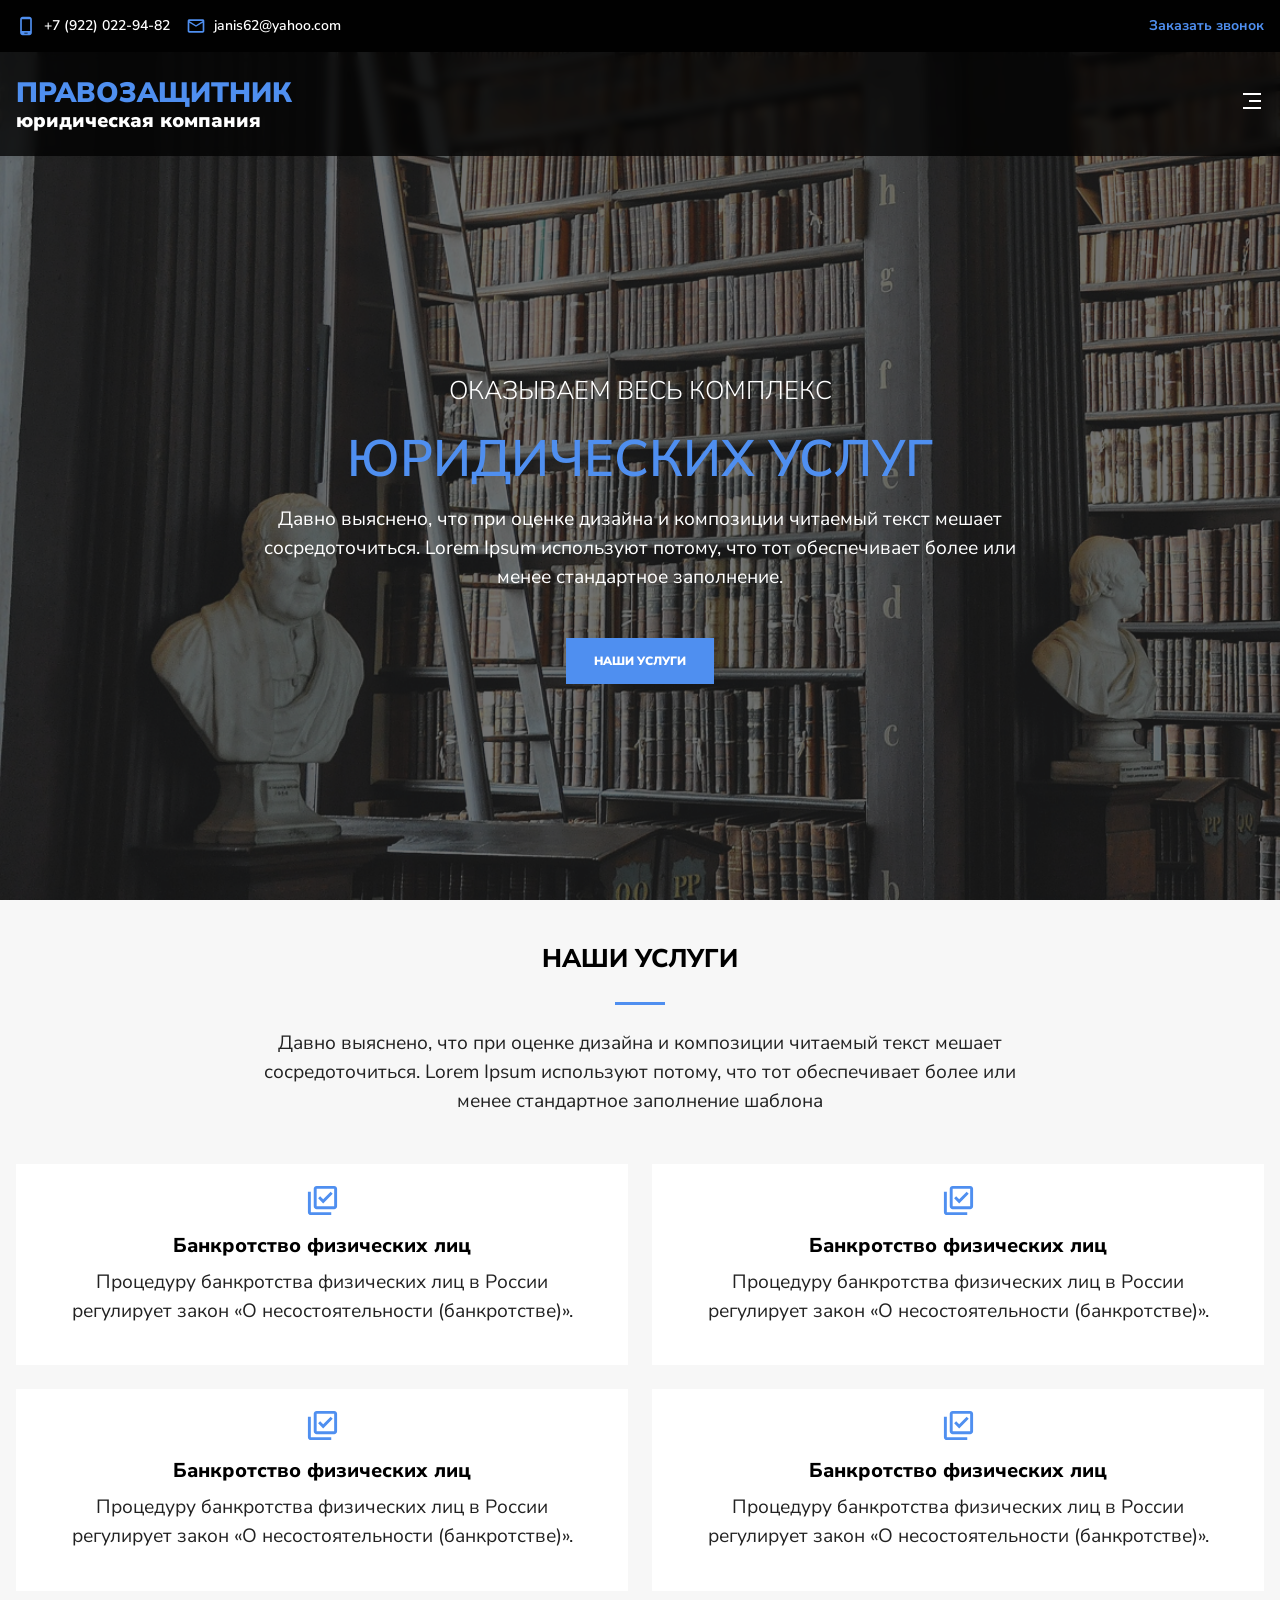
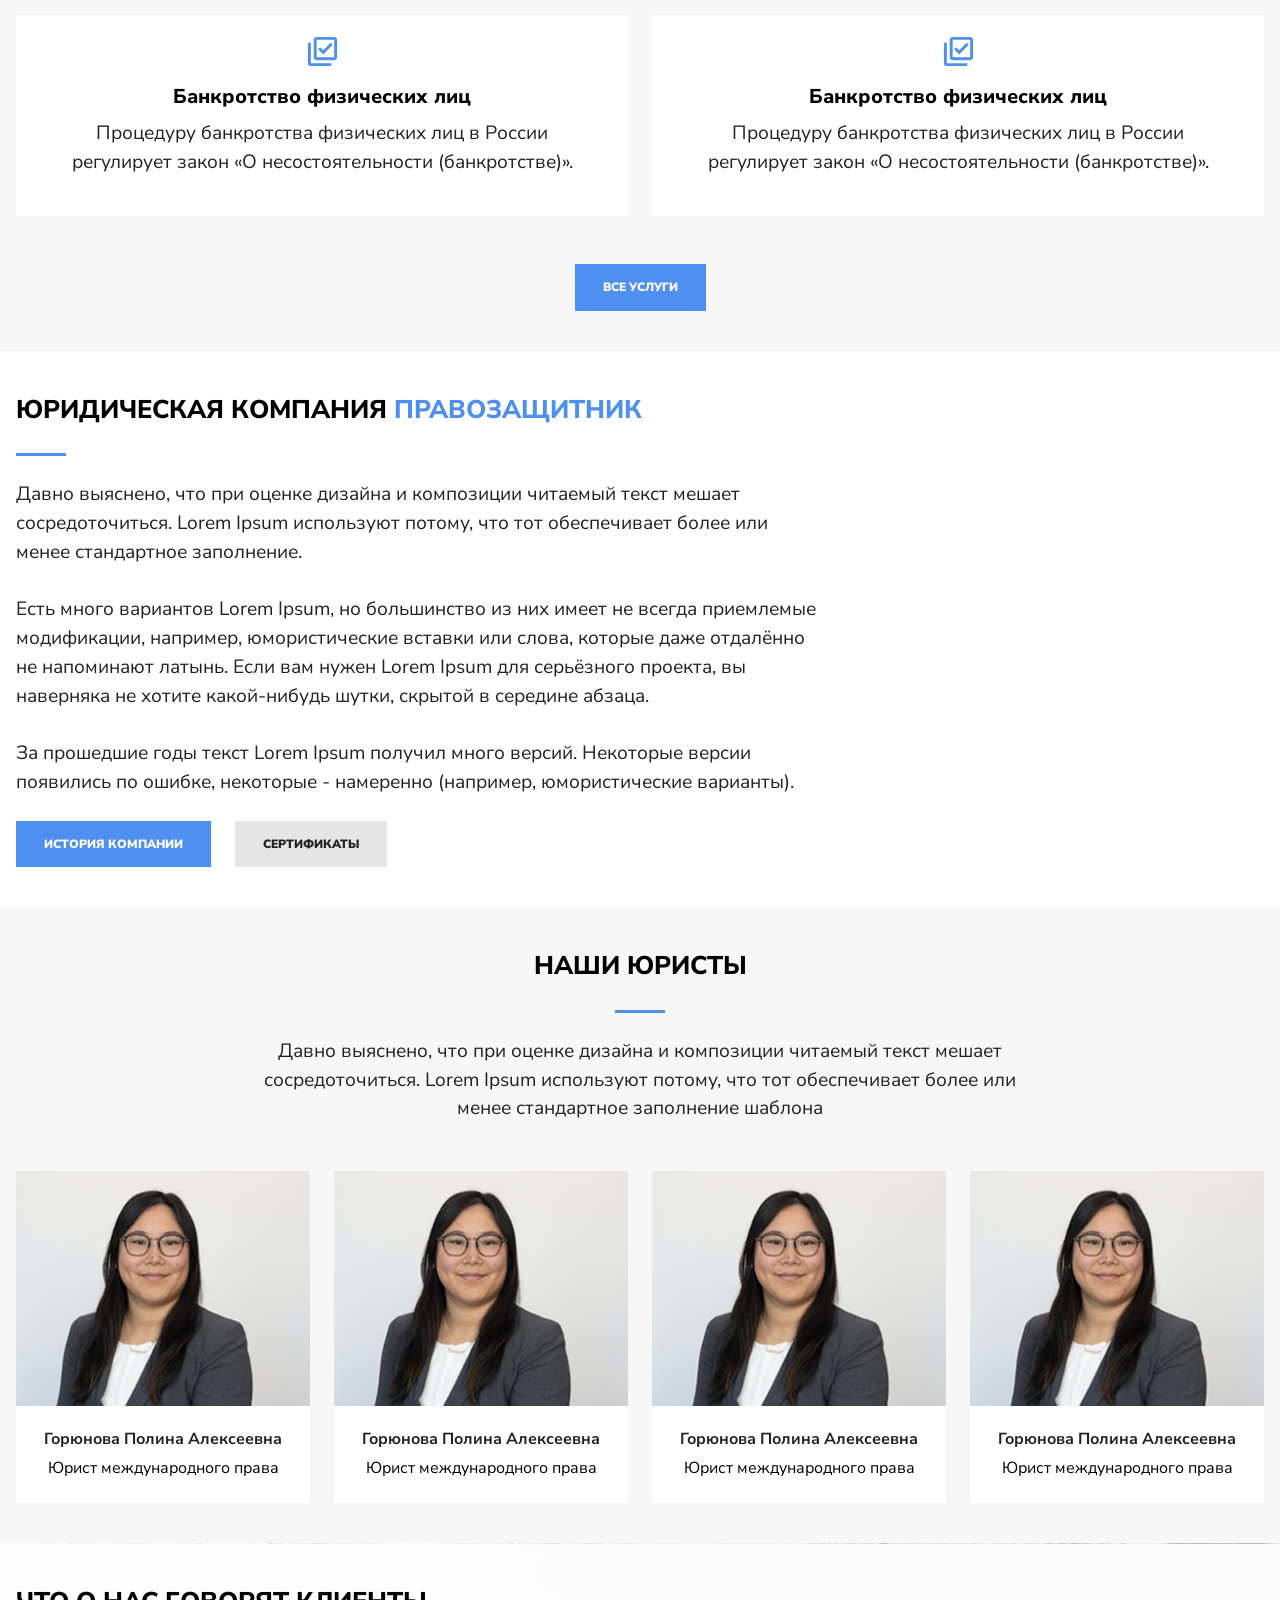
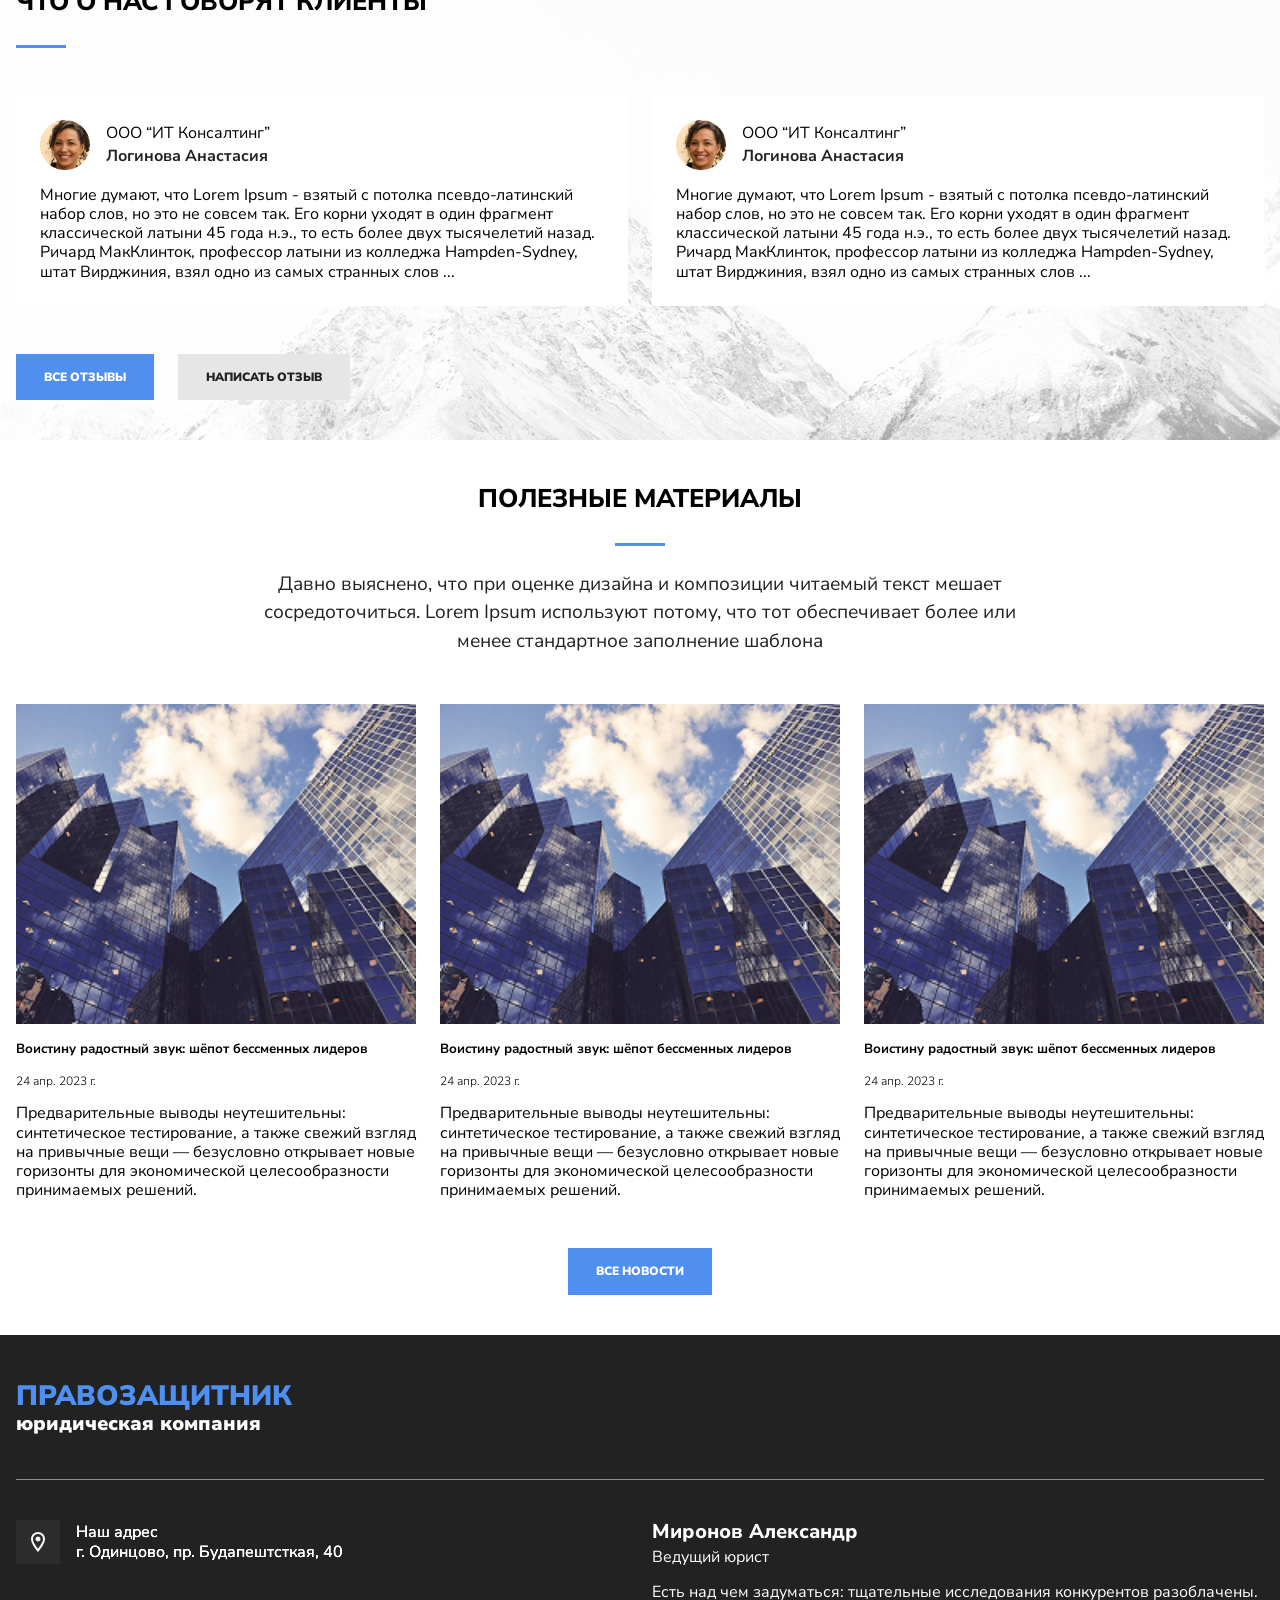
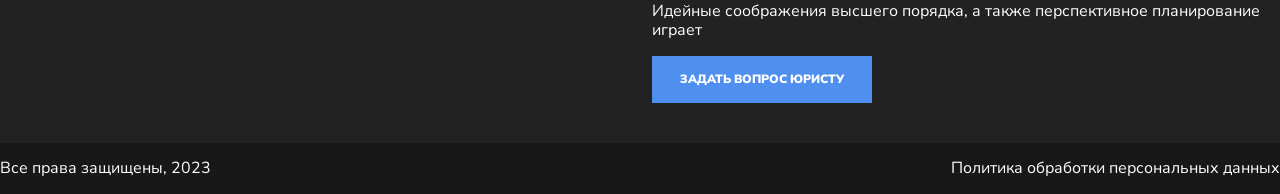
<file: index.html>
<!DOCTYPE html>
<html lang="ru">
<head>
    <meta charset="UTF-8">
    <meta name="viewport" content="width=device-width, initial-scale=1.0">
    <title>Правозащитник</title>
    <link rel="stylesheet" href="main-style.css">
    <meta property="og:title" content="Правозащитник">
    <meta property="og:description" content="Юридическая компания">
    <link rel="preconnect" href="https://fonts.googleapis.com">
    <link rel="preconnect" href="https://fonts.gstatic.com" crossorigin>
    <link href="https://fonts.googleapis.com/css2?family=Nunito+Sans:ital,opsz,wght@0,6..12,200..1000;1,6..12,200..1000&display=swap" rel="stylesheet">
</head>
<body>
    <header>
        <div class="header_first-line">
            <div class="wrapper-head-first">
                <div class="header_links">
                    <a href="tel:+79220229482" class="header_phone">
                        <svg width="20" height="20" viewBox="0 0 20 20" fill="none" xmlns="http://www.w3.org/2000/svg">
                            <path d="M13.3333 0.833252H6.66663C5.28329 0.833252 4.16663 1.94992 4.16663 3.33325V16.6666C4.16663 18.0499 5.28329 19.1666 6.66663 19.1666H13.3333C14.7166 19.1666 15.8333 18.0499 15.8333 16.6666V3.33325C15.8333 1.94992 14.7166 0.833252 13.3333 0.833252ZM14.1666 14.9999H5.83329V3.33325H14.1666V14.9999ZM11.6666 17.4999H8.33329V16.6666H11.6666V17.4999Z" fill="#4F8FF0"/>
                        </svg>
                        <p class="phone-text">+7 (922) 022-94-82</p>
                    </a>
                    <a href="mailto:janis62@yahoo.com" class="header_mail">
                        <svg width="20" height="20" viewBox="0 0 20 20" fill="none" xmlns="http://www.w3.org/2000/svg">
                            <path d="M3.33317 16.6666C2.87484 16.6666 2.48234 16.5033 2.15567 16.1766C1.82901 15.8499 1.66595 15.4577 1.66651 14.9999V4.99992C1.66651 4.54159 1.82984 4.14909 2.15651 3.82242C2.48317 3.49575 2.87539 3.3327 3.33317 3.33325H16.6665C17.1248 3.33325 17.5173 3.49659 17.844 3.82325C18.1707 4.14992 18.3337 4.54214 18.3332 4.99992V14.9999C18.3332 15.4583 18.1698 15.8508 17.8432 16.1774C17.5165 16.5041 17.1243 16.6671 16.6665 16.6666H3.33317ZM9.99984 10.8333L3.33317 6.66659V14.9999H16.6665V6.66659L9.99984 10.8333ZM9.99984 9.16659L16.6665 4.99992H3.33317L9.99984 9.16659ZM3.33317 6.66659V4.99992V14.9999V6.66659Z" fill="#4F8FF0"/>
                        </svg>
                        <p class="phone-text">janis62@yahoo.com</p>
                    </a>
                </div>
                <a href="./animation-test.html" class="header_link">Заказать звонок</a>
            </div>
        </div>
        <div class="header_second-line">
            <div class="wrapper-head-second">
                <div class="logo">
                    <p class="logo-main">Правозащитник</p>
                    <p class="logo-descript">Юридическая компания</p>
                </div>
                <nav>
                    <a href="#services" class="header_nav-item">Услуги</a>
                    <a href="#about-us" class="header_nav-item">О компании</a>
                    <a href="#team" class="header_nav-item">Наши юристы</a>
                    <a href="#reviews" class="header_nav-item">Отзывы</a>
                    <a href="#blog" class="header_nav-item">Новости</a>
                    <a href="#contacts" class="header_nav-item">Контакты</a>
                </nav>
                <div class="header_burger-menu">
                    <svg width="24" height="24" viewBox="0 0 24 24" fill="none" xmlns="http://www.w3.org/2000/svg">
                        <path d="M3 4H21V6H3V4ZM9 11H21V13H9V11ZM3 18H21V20H3V18Z" fill="white"/>
                    </svg>
                </div>
            </div>
        </div>
    </header>
    <main>
        <section class="hero">
            <div class="container">
                <div class="hero_content">
                    <div class="hero_text">
                        <h1>
                            <span class="hero_subtitle">Оказываем весь комплекс</span><br>
                            Юридических услуг
                        </h1>
                        <p class="main-text white-text">Давно выяснено, что при оценке дизайна и композиции читаемый текст мешает сосредоточиться. Lorem Ipsum используют потому, что тот обеспечивает более или менее стандартное заполнение.</p>
                    </div>
                    <a href="/landing-test/eatly.html"><button class="button_blue"><span>Наши услуги</span></button></a>
                </div>
            </div>
        </section>
        <section class="services" id="services">
            <div class="container">
                <div class="heading">
                    <h2>Наши услуги</h2>
                    <div class="small-line"></div>
                    <p class="main-text">Давно выяснено, что при оценке дизайна и композиции читаемый текст мешает сосредоточиться. Lorem Ipsum используют потому, что тот обеспечивает более или менее стандартное заполнение шаблона</p>
                </div>
                <div class="services_cards">
                    <div class="services_card">
                        <svg width="35" height="35" viewBox="0 0 35 35" fill="none" xmlns="http://www.w3.org/2000/svg">
                            <path d="M29.1665 5.83329V23.3333H11.6665V5.83329H29.1665ZM29.1665 2.91663H11.6665C10.0623 2.91663 8.74984 4.22913 8.74984 5.83329V23.3333C8.74984 24.9375 10.0623 26.25 11.6665 26.25H29.1665C30.7707 26.25 32.0832 24.9375 32.0832 23.3333V5.83329C32.0832 4.22913 30.7707 2.91663 29.1665 2.91663ZM18.1853 20.4166L13.1248 15.3125L15.1665 13.2562L18.1853 16.2895L25.6665 8.74996L27.7082 10.8062L18.1853 20.4166ZM5.83317 8.74996H2.9165V29.1666C2.9165 30.7708 4.229 32.0833 5.83317 32.0833H26.2498V29.1666H5.83317V8.74996Z" fill="#4F8FF0"/>
                        </svg>
                        <div class="services_card-text">
                            <div class="border-hover">
                                <div class="hover-square left-top"></div>
                                <div class="hover-square right-top"></div>
                                <div class="hover-square right-bot"></div>
                                <div class="hover-square left-bot"></div>
                            </div>
                            <h3>Банкротство физических лиц</h3>
                            <p class="main-text">Процедуру банкротства физических лиц в России регулирует закон «О несостоятельности (банкротстве)».</p>
                        </div>
                    </div>
                    <div class="services_card">
                        <svg width="35" height="35" viewBox="0 0 35 35" fill="none" xmlns="http://www.w3.org/2000/svg">
                            <path d="M29.1665 5.83329V23.3333H11.6665V5.83329H29.1665ZM29.1665 2.91663H11.6665C10.0623 2.91663 8.74984 4.22913 8.74984 5.83329V23.3333C8.74984 24.9375 10.0623 26.25 11.6665 26.25H29.1665C30.7707 26.25 32.0832 24.9375 32.0832 23.3333V5.83329C32.0832 4.22913 30.7707 2.91663 29.1665 2.91663ZM18.1853 20.4166L13.1248 15.3125L15.1665 13.2562L18.1853 16.2895L25.6665 8.74996L27.7082 10.8062L18.1853 20.4166ZM5.83317 8.74996H2.9165V29.1666C2.9165 30.7708 4.229 32.0833 5.83317 32.0833H26.2498V29.1666H5.83317V8.74996Z" fill="#4F8FF0"/>
                        </svg>
                        <div class="services_card-text">
                            <div class="border-hover">
                                <div class="hover-square left-top"></div>
                                <div class="hover-square right-top"></div>
                                <div class="hover-square right-bot"></div>
                                <div class="hover-square left-bot"></div>
                            </div>
                            <h3>Банкротство физических лиц</h3>
                            <p class="main-text">Процедуру банкротства физических лиц в России регулирует закон «О несостоятельности (банкротстве)».</p>
                        </div>
                    </div>
                    <div class="services_card">
                        <svg width="35" height="35" viewBox="0 0 35 35" fill="none" xmlns="http://www.w3.org/2000/svg">
                            <path d="M29.1665 5.83329V23.3333H11.6665V5.83329H29.1665ZM29.1665 2.91663H11.6665C10.0623 2.91663 8.74984 4.22913 8.74984 5.83329V23.3333C8.74984 24.9375 10.0623 26.25 11.6665 26.25H29.1665C30.7707 26.25 32.0832 24.9375 32.0832 23.3333V5.83329C32.0832 4.22913 30.7707 2.91663 29.1665 2.91663ZM18.1853 20.4166L13.1248 15.3125L15.1665 13.2562L18.1853 16.2895L25.6665 8.74996L27.7082 10.8062L18.1853 20.4166ZM5.83317 8.74996H2.9165V29.1666C2.9165 30.7708 4.229 32.0833 5.83317 32.0833H26.2498V29.1666H5.83317V8.74996Z" fill="#4F8FF0"/>
                        </svg>
                        <div class="services_card-text">
                            <div class="border-hover">
                                <div class="hover-square left-top"></div>
                                <div class="hover-square right-top"></div>
                                <div class="hover-square right-bot"></div>
                                <div class="hover-square left-bot"></div>
                            </div>
                            <h3>Банкротство физических лиц</h3>
                            <p class="main-text">Процедуру банкротства физических лиц в России регулирует закон «О несостоятельности (банкротстве)».</p>
                        </div>
                    </div>
                    <div class="services_card">
                        <svg width="35" height="35" viewBox="0 0 35 35" fill="none" xmlns="http://www.w3.org/2000/svg">
                            <path d="M29.1665 5.83329V23.3333H11.6665V5.83329H29.1665ZM29.1665 2.91663H11.6665C10.0623 2.91663 8.74984 4.22913 8.74984 5.83329V23.3333C8.74984 24.9375 10.0623 26.25 11.6665 26.25H29.1665C30.7707 26.25 32.0832 24.9375 32.0832 23.3333V5.83329C32.0832 4.22913 30.7707 2.91663 29.1665 2.91663ZM18.1853 20.4166L13.1248 15.3125L15.1665 13.2562L18.1853 16.2895L25.6665 8.74996L27.7082 10.8062L18.1853 20.4166ZM5.83317 8.74996H2.9165V29.1666C2.9165 30.7708 4.229 32.0833 5.83317 32.0833H26.2498V29.1666H5.83317V8.74996Z" fill="#4F8FF0"/>
                        </svg>
                        <div class="services_card-text">
                            <div class="border-hover">
                                <div class="hover-square left-top"></div>
                                <div class="hover-square right-top"></div>
                                <div class="hover-square right-bot"></div>
                                <div class="hover-square left-bot"></div>
                            </div>
                            <h3>Банкротство физических лиц</h3>
                            <p class="main-text">Процедуру банкротства физических лиц в России регулирует закон «О несостоятельности (банкротстве)».</p>
                        </div>
                    </div>
                    <div class="services_card">
                        <svg width="35" height="35" viewBox="0 0 35 35" fill="none" xmlns="http://www.w3.org/2000/svg">
                            <path d="M29.1665 5.83329V23.3333H11.6665V5.83329H29.1665ZM29.1665 2.91663H11.6665C10.0623 2.91663 8.74984 4.22913 8.74984 5.83329V23.3333C8.74984 24.9375 10.0623 26.25 11.6665 26.25H29.1665C30.7707 26.25 32.0832 24.9375 32.0832 23.3333V5.83329C32.0832 4.22913 30.7707 2.91663 29.1665 2.91663ZM18.1853 20.4166L13.1248 15.3125L15.1665 13.2562L18.1853 16.2895L25.6665 8.74996L27.7082 10.8062L18.1853 20.4166ZM5.83317 8.74996H2.9165V29.1666C2.9165 30.7708 4.229 32.0833 5.83317 32.0833H26.2498V29.1666H5.83317V8.74996Z" fill="#4F8FF0"/>
                        </svg>
                        <div class="services_card-text">
                            <div class="border-hover">
                                <div class="hover-square left-top"></div>
                                <div class="hover-square right-top"></div>
                                <div class="hover-square right-bot"></div>
                                <div class="hover-square left-bot"></div>
                            </div>
                            <h3>Банкротство физических лиц</h3>
                            <p class="main-text">Процедуру банкротства физических лиц в России регулирует закон «О несостоятельности (банкротстве)».</p>
                        </div>
                    </div>
                    <div class="services_card">
                        <svg width="35" height="35" viewBox="0 0 35 35" fill="none" xmlns="http://www.w3.org/2000/svg">
                            <path d="M29.1665 5.83329V23.3333H11.6665V5.83329H29.1665ZM29.1665 2.91663H11.6665C10.0623 2.91663 8.74984 4.22913 8.74984 5.83329V23.3333C8.74984 24.9375 10.0623 26.25 11.6665 26.25H29.1665C30.7707 26.25 32.0832 24.9375 32.0832 23.3333V5.83329C32.0832 4.22913 30.7707 2.91663 29.1665 2.91663ZM18.1853 20.4166L13.1248 15.3125L15.1665 13.2562L18.1853 16.2895L25.6665 8.74996L27.7082 10.8062L18.1853 20.4166ZM5.83317 8.74996H2.9165V29.1666C2.9165 30.7708 4.229 32.0833 5.83317 32.0833H26.2498V29.1666H5.83317V8.74996Z" fill="#4F8FF0"/>
                        </svg>
                        <div class="services_card-text">
                            <div class="border-hover">
                                <div class="hover-square left-top"></div>
                                <div class="hover-square right-top"></div>
                                <div class="hover-square right-bot"></div>
                                <div class="hover-square left-bot"></div>
                            </div>
                            <h3>Банкротство физических лиц</h3>
                            <p class="main-text">Процедуру банкротства физических лиц в России регулирует закон «О несостоятельности (банкротстве)».</p>
                        </div>
                    </div>
                </div>
                <button class="button_blue"><span>Все услуги</span></button>
            </div>
        </section>
        <section class="about-us" id="about-us">
            <div class="container">
                <div class="about-us_content">
                    <div class="heading">
                        <h2>Юридическая компания <span class="blue-text">правозащитник</span></h2>
                        <div class="small-line"></div>
                        <p class="main-text">
                            Давно выяснено, что при оценке дизайна и композиции читаемый текст мешает сосредоточиться. Lorem Ipsum используют потому, что тот обеспечивает более или менее стандартное заполнение.
                            <br><br>Есть много вариантов Lorem Ipsum, но большинство из них имеет не всегда приемлемые модификации, например, юмористические вставки или слова, которые даже отдалённо не напоминают латынь. Если вам нужен Lorem Ipsum для серьёзного проекта, вы наверняка не хотите какой-нибудь шутки, скрытой в середине абзаца.
                            <br><br>За прошедшие годы текст Lorem Ipsum получил много версий. Некоторые версии появились по ошибке, некоторые - намеренно (например, юмористические варианты).
                        </p>
                        <div class="about-us_buttons">
                            <button class="button_blue"><span>История компании</span></button>
                            <button class="button_gray">Сертификаты</button>
                        </div>
                    </div>
                    <img src="./images/Books.png" alt="Books">
                </div>
            </div>
        </section>
        <section class="team" id="team">
            <div class="container">
                <div class="heading">
                    <h2>Наши юристы</h2>
                    <div class="small-line"></div>
                    <p class="main-text">Давно выяснено, что при оценке дизайна и композиции читаемый текст мешает сосредоточиться. Lorem Ipsum используют потому, что тот обеспечивает более или менее стандартное заполнение шаблона</p>
                </div>
                <div class="team_members">
                    <div class="team_member">
                        <div class="team_member-image">
                            <img src="./images/User.png" alt="Team photo">
                        </div>
                        <div class="team_member-text">
                            <h4>Горюнова Полина Алексеевна</h4>
                            <p class="small-text">Юрист международного права</p>
                        </div>
                    </div>
                    <div class="team_member">
                        <div class="team_member-image">
                            <img src="./images/User.png" alt="Team photo">
                        </div>
                        <div class="team_member-text">
                            <h4>Горюнова Полина Алексеевна</h4>
                            <p class="small-text">Юрист международного права</p>
                        </div>
                    </div>
                    <div class="team_member">
                        <div class="team_member-image">
                            <img src="./images/User.png" alt="Team photo">
                        </div>
                        <div class="team_member-text">
                            <h4>Горюнова Полина Алексеевна</h4>
                            <p class="small-text">Юрист международного права</p>
                        </div>
                    </div>
                    <div class="team_member">
                        <div class="team_member-image">
                            <img src="./images/User.png" alt="Team photo">
                        </div>
                        <div class="team_member-text">
                            <h4>Горюнова Полина Алексеевна</h4>
                            <p class="small-text">Юрист международного права</p>
                        </div>
                    </div>
                </div>
            </div>
        </section>
        <section class="reviews" id="reviews">
            <div class="container">
                <div class="heading">
                    <h2>Что о нас говорят клиенты</h2>
                    <div class="small-line"></div>
                </div>
                <div class="reviews_comments">
                    <div class="reviews_comment">
                        <div class="reviews_comment-head">
                            <div class="review_avatar-wrapper">
                                <img src="./images/Avatar.png" alt="Anastasia IT-consulting">
                            </div>
                            <div class="review_comment-name">
                                <p class="small-text">ООО “ИТ Консалтинг”</p>
                                <h4>Логинова Анастасия</h4>
                            </div>
                        </div>
                        <p class="small-text">Многие думают, что Lorem Ipsum - взятый с потолка псевдо-латинский набор слов, но это не совсем так. Его корни уходят в один фрагмент классической латыни 45 года н.э., то есть более двух тысячелетий назад. Ричард МакКлинток, профессор латыни из колледжа Hampden-Sydney, штат Вирджиния, взял одно из самых странных слов ...</p>
                    </div>
                    <div class="reviews_comment">
                        <div class="reviews_comment-head">
                            <div class="review_avatar-wrapper">
                                <img src="./images/Avatar.png" alt="Anastasia IT-consulting">
                            </div>
                            <div class="review_comment-name">
                                <p class="small-text">ООО “ИТ Консалтинг”</p>
                                <h4>Логинова Анастасия</h4>
                            </div>
                        </div>
                        <p class="small-text">Многие думают, что Lorem Ipsum - взятый с потолка псевдо-латинский набор слов, но это не совсем так. Его корни уходят в один фрагмент классической латыни 45 года н.э., то есть более двух тысячелетий назад. Ричард МакКлинток, профессор латыни из колледжа Hampden-Sydney, штат Вирджиния, взял одно из самых странных слов ...</p>
                    </div>
                </div>
                <div class="about-us_buttons">
                    <button class="button_blue"><span>Все отзывы</span></button>
                    <button class="button_gray">Написать отзыв</button>
                </div>
            </div>
        </section>
        <section class="blog" id="blog">
            <div class="container">
                <div class="heading">
                    <h2>Полезные материалы</h2>
                    <div class="small-line"></div>
                    <p class="main-text">Давно выяснено, что при оценке дизайна и композиции читаемый текст мешает сосредоточиться. Lorem Ipsum используют потому, что тот обеспечивает более или менее стандартное заполнение шаблона</p>
                </div>
                <div class="blog_content">
                    <div class="blog_content-item">
                        <div class="blog_item-image">
                            <img src="./images/City.png" alt="City">
                        </div>
                        <div class="blog_content-item-wrapper">
                            <h5>Воистину радостный звук: шёпот бессменных лидеров</h5>
                            <p class="date-text">24 апр. 2023 г.</p>
                            <p class="small-text">Предварительные выводы неутешительны: синтетическое тестирование, а также свежий взгляд на привычные вещи — безусловно открывает новые горизонты для экономической целесообразности принимаемых решений.</p>
                        </div>
                    </div>
                    <div class="blog_content-item">
                        <div class="blog_item-image">
                            <img src="./images/City.png" alt="City">
                        </div>
                        <div class="blog_content-item-wrapper">
                            <h5>Воистину радостный звук: шёпот бессменных лидеров</h5>
                            <p class="date-text">24 апр. 2023 г.</p>
                            <p class="small-text">Предварительные выводы неутешительны: синтетическое тестирование, а также свежий взгляд на привычные вещи — безусловно открывает новые горизонты для экономической целесообразности принимаемых решений.</p>
                        </div>
                    </div>
                    <div class="blog_content-item">
                        <div class="blog_item-image">
                            <img src="./images/City.png" alt="City">
                        </div>
                        <div class="blog_content-item-wrapper">
                            <h5>Воистину радостный звук: шёпот бессменных лидеров</h5>
                            <p class="date-text">24 апр. 2023 г.</p>
                            <p class="small-text">Предварительные выводы неутешительны: синтетическое тестирование, а также свежий взгляд на привычные вещи — безусловно открывает новые горизонты для экономической целесообразности принимаемых решений.</p>
                        </div>
                    </div>
                </div>
                <button class="button_blue"><span>Все новости</span></button>
            </div>
        </section>
        <footer id="contacts">
            <div class="container">
                <div class="logo">
                    <p class="logo-main">Правозащитник</p>
                    <p class="logo-descript">Юридическая компания</p>
                </div>
                <div class="gray-line"></div>
                <div class="footer_main-content">
                    <div class="footer_info">
                    <div class="footer_info-item">
                        <div class="footer_info-icon">
                            <svg width="24" height="24" viewBox="0 0 24 24" fill="none" xmlns="http://www.w3.org/2000/svg">
                                <path d="M12 6.5C12.663 6.5 13.2989 6.76339 13.7678 7.23223C14.2366 7.70107 14.5 8.33696 14.5 9C14.5 9.3283 14.4353 9.65339 14.3097 9.95671C14.1841 10.26 13.9999 10.5356 13.7678 10.7678C13.5356 10.9999 13.26 11.1841 12.9567 11.3097C12.6534 11.4353 12.3283 11.5 12 11.5C11.337 11.5 10.7011 11.2366 10.2322 10.7678C9.76339 10.2989 9.5 9.66304 9.5 9C9.5 8.33696 9.76339 7.70107 10.2322 7.23223C10.7011 6.76339 11.337 6.5 12 6.5ZM12 2C13.8565 2 15.637 2.7375 16.9497 4.05025C18.2625 5.36301 19 7.14348 19 9C19 14.25 12 22 12 22C12 22 5 14.25 5 9C5 7.14348 5.7375 5.36301 7.05025 4.05025C8.36301 2.7375 10.1435 2 12 2ZM12 4C10.6739 4 9.40215 4.52678 8.46447 5.46447C7.52678 6.40215 7 7.67392 7 9C7 10 7 12 12 18.71C17 12 17 10 17 9C17 7.67392 16.4732 6.40215 15.5355 5.46447C14.5979 4.52678 13.3261 4 12 4Z" fill="#F8F5F4"/>
                            </svg>
                        </div>
                        <div class="footer_info-item-text">
                            <p class="section-name">Наш адрес</p>
                            <p class="small-text">г. Одинцово, пр. Будапештсткая, 40</p>
                        </div>
                    </div>
                    <div class="footer_info-item">
                        <div class="footer_info-icon">
                            <svg width="24" height="24" viewBox="0 0 24 24" fill="none" xmlns="http://www.w3.org/2000/svg">
                                <path d="M12 6.5C12.663 6.5 13.2989 6.76339 13.7678 7.23223C14.2366 7.70107 14.5 8.33696 14.5 9C14.5 9.3283 14.4353 9.65339 14.3097 9.95671C14.1841 10.26 13.9999 10.5356 13.7678 10.7678C13.5356 10.9999 13.26 11.1841 12.9567 11.3097C12.6534 11.4353 12.3283 11.5 12 11.5C11.337 11.5 10.7011 11.2366 10.2322 10.7678C9.76339 10.2989 9.5 9.66304 9.5 9C9.5 8.33696 9.76339 7.70107 10.2322 7.23223C10.7011 6.76339 11.337 6.5 12 6.5ZM12 2C13.8565 2 15.637 2.7375 16.9497 4.05025C18.2625 5.36301 19 7.14348 19 9C19 14.25 12 22 12 22C12 22 5 14.25 5 9C5 7.14348 5.7375 5.36301 7.05025 4.05025C8.36301 2.7375 10.1435 2 12 2ZM12 4C10.6739 4 9.40215 4.52678 8.46447 5.46447C7.52678 6.40215 7 7.67392 7 9C7 10 7 12 12 18.71C17 12 17 10 17 9C17 7.67392 16.4732 6.40215 15.5355 5.46447C14.5979 4.52678 13.3261 4 12 4Z" fill="#F8F5F4"/>
                            </svg>
                        </div>
                        <div class="footer_info-item-text">
                            <p class="section-name">Наш адрес</p>
                            <p class="small-text">г. Одинцово, пр. Будапештсткая, 40</p>
                        </div>
                    </div>
                    <div class="footer_info-item">
                        <div class="footer_info-icon">
                            <svg width="24" height="24" viewBox="0 0 24 24" fill="none" xmlns="http://www.w3.org/2000/svg">
                                <path d="M12 6.5C12.663 6.5 13.2989 6.76339 13.7678 7.23223C14.2366 7.70107 14.5 8.33696 14.5 9C14.5 9.3283 14.4353 9.65339 14.3097 9.95671C14.1841 10.26 13.9999 10.5356 13.7678 10.7678C13.5356 10.9999 13.26 11.1841 12.9567 11.3097C12.6534 11.4353 12.3283 11.5 12 11.5C11.337 11.5 10.7011 11.2366 10.2322 10.7678C9.76339 10.2989 9.5 9.66304 9.5 9C9.5 8.33696 9.76339 7.70107 10.2322 7.23223C10.7011 6.76339 11.337 6.5 12 6.5ZM12 2C13.8565 2 15.637 2.7375 16.9497 4.05025C18.2625 5.36301 19 7.14348 19 9C19 14.25 12 22 12 22C12 22 5 14.25 5 9C5 7.14348 5.7375 5.36301 7.05025 4.05025C8.36301 2.7375 10.1435 2 12 2ZM12 4C10.6739 4 9.40215 4.52678 8.46447 5.46447C7.52678 6.40215 7 7.67392 7 9C7 10 7 12 12 18.71C17 12 17 10 17 9C17 7.67392 16.4732 6.40215 15.5355 5.46447C14.5979 4.52678 13.3261 4 12 4Z" fill="#F8F5F4"/>
                            </svg>
                        </div>
                        <div class="footer_info-item-text">
                            <p class="section-name">Наш адрес</p>
                            <p class="small-text">г. Одинцово, пр. Будапештсткая, 40</p>
                        </div>
                    </div>
                    </div>
                    <div class="footer_nav">
                        <a href="#services" class="footer_link">Услуги</a>
                        <a href="#about-us" class="footer_link">О компании</a>
                        <a href="#reviews" class="footer_link">Сертификаты</a>
                        <a href="#reviews" class="footer_link">Отзывы</a>
                        <a href="#reviews" class="footer_link">Полезные материалы</a>
                        <a href="#reviews" class="footer_link">Благотворительность</a>
                    </div>
                    <div class="footer_user">
                        <div class="footer_user-head">
                            <h3>Миронов Александр</h3>
                            <p class="small-text">Ведущий юрист</p>
                        </div>
                        <p class="small-text white-text">Есть над чем задуматься: тщательные исследования конкурентов разоблачены. Идейные соображения высшего порядка, а также перспективное планирование играет</p>
                        <button class="button_blue"><span>Задать вопрос юристу</span></button>
                    </div>
                </div>
            </div>
        </footer>
        <section class="underfooter">
            <div class="container">
                <p class="small-text">Все права защищены, 2023</p>
                <a href="" class="small-text">Политика обработки персональных данных</a>
            </div>
        </section>
    </main>
</body>
</html>
</file>
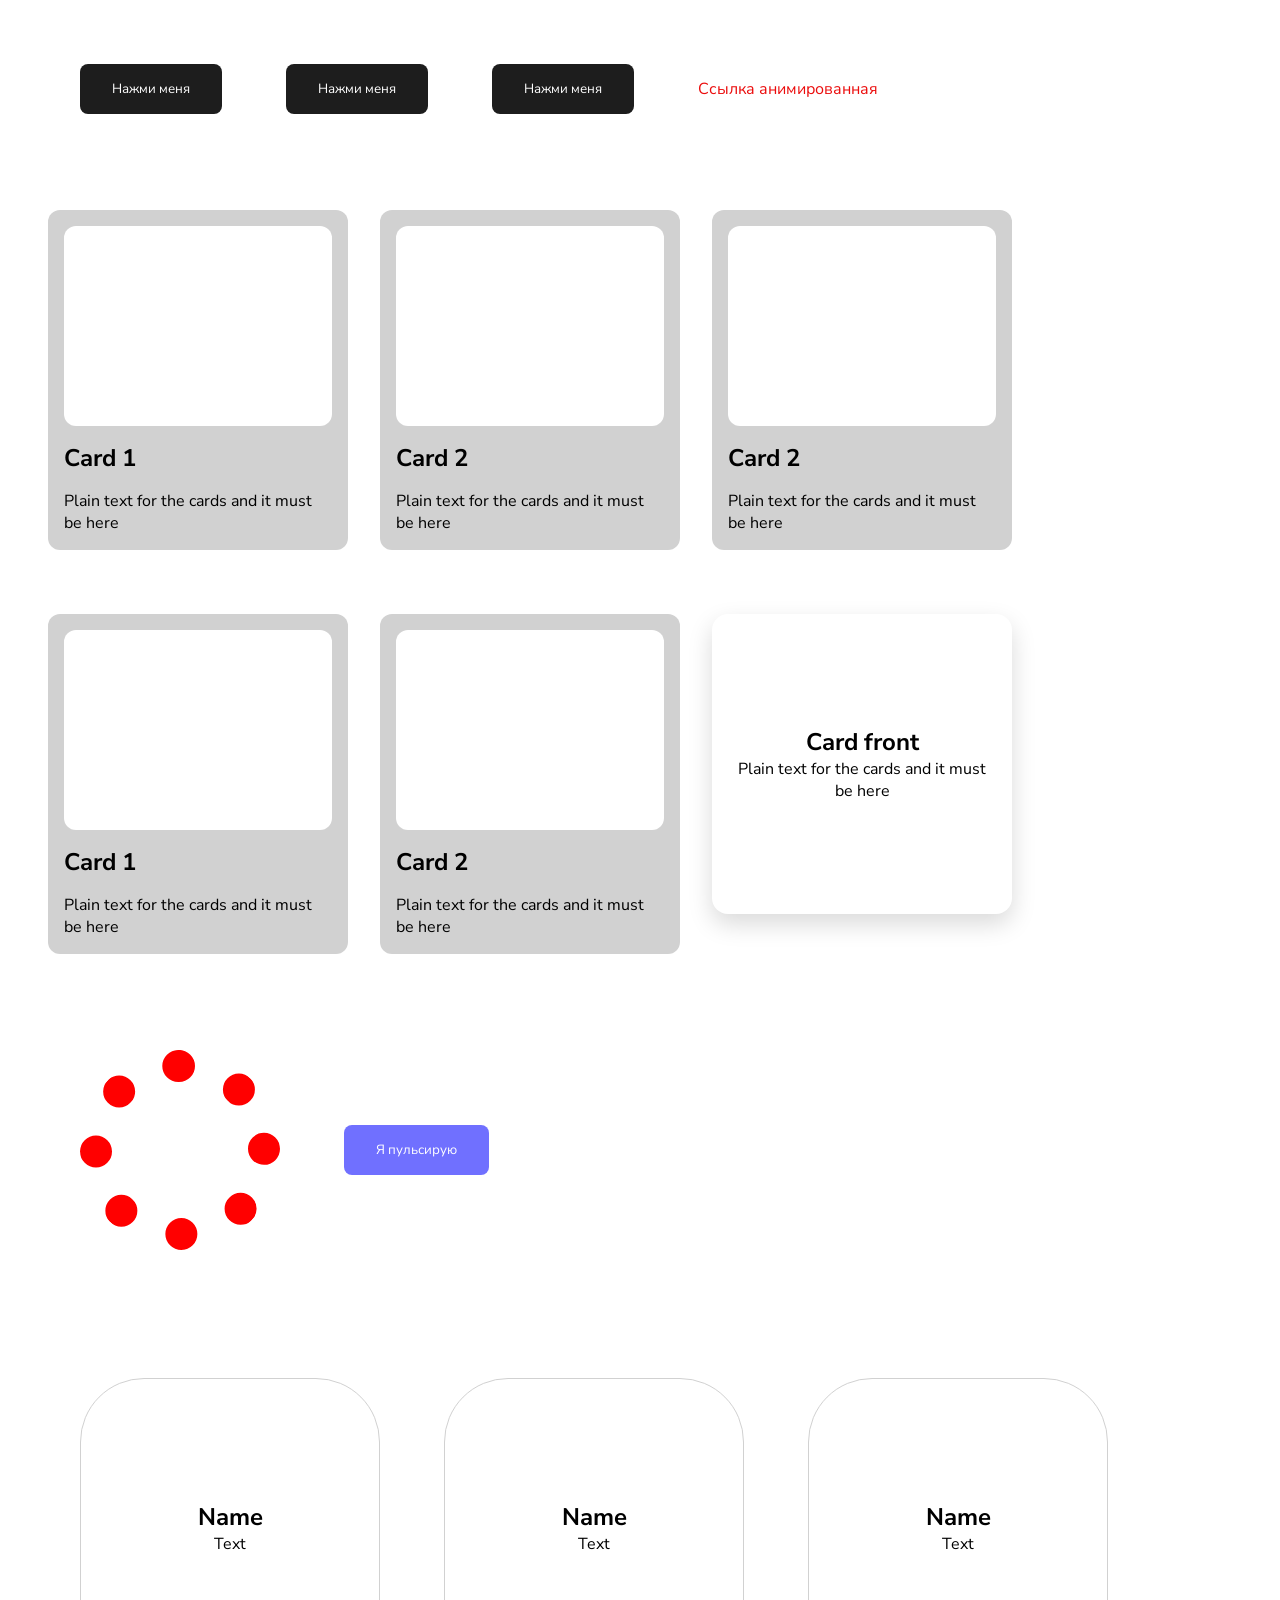
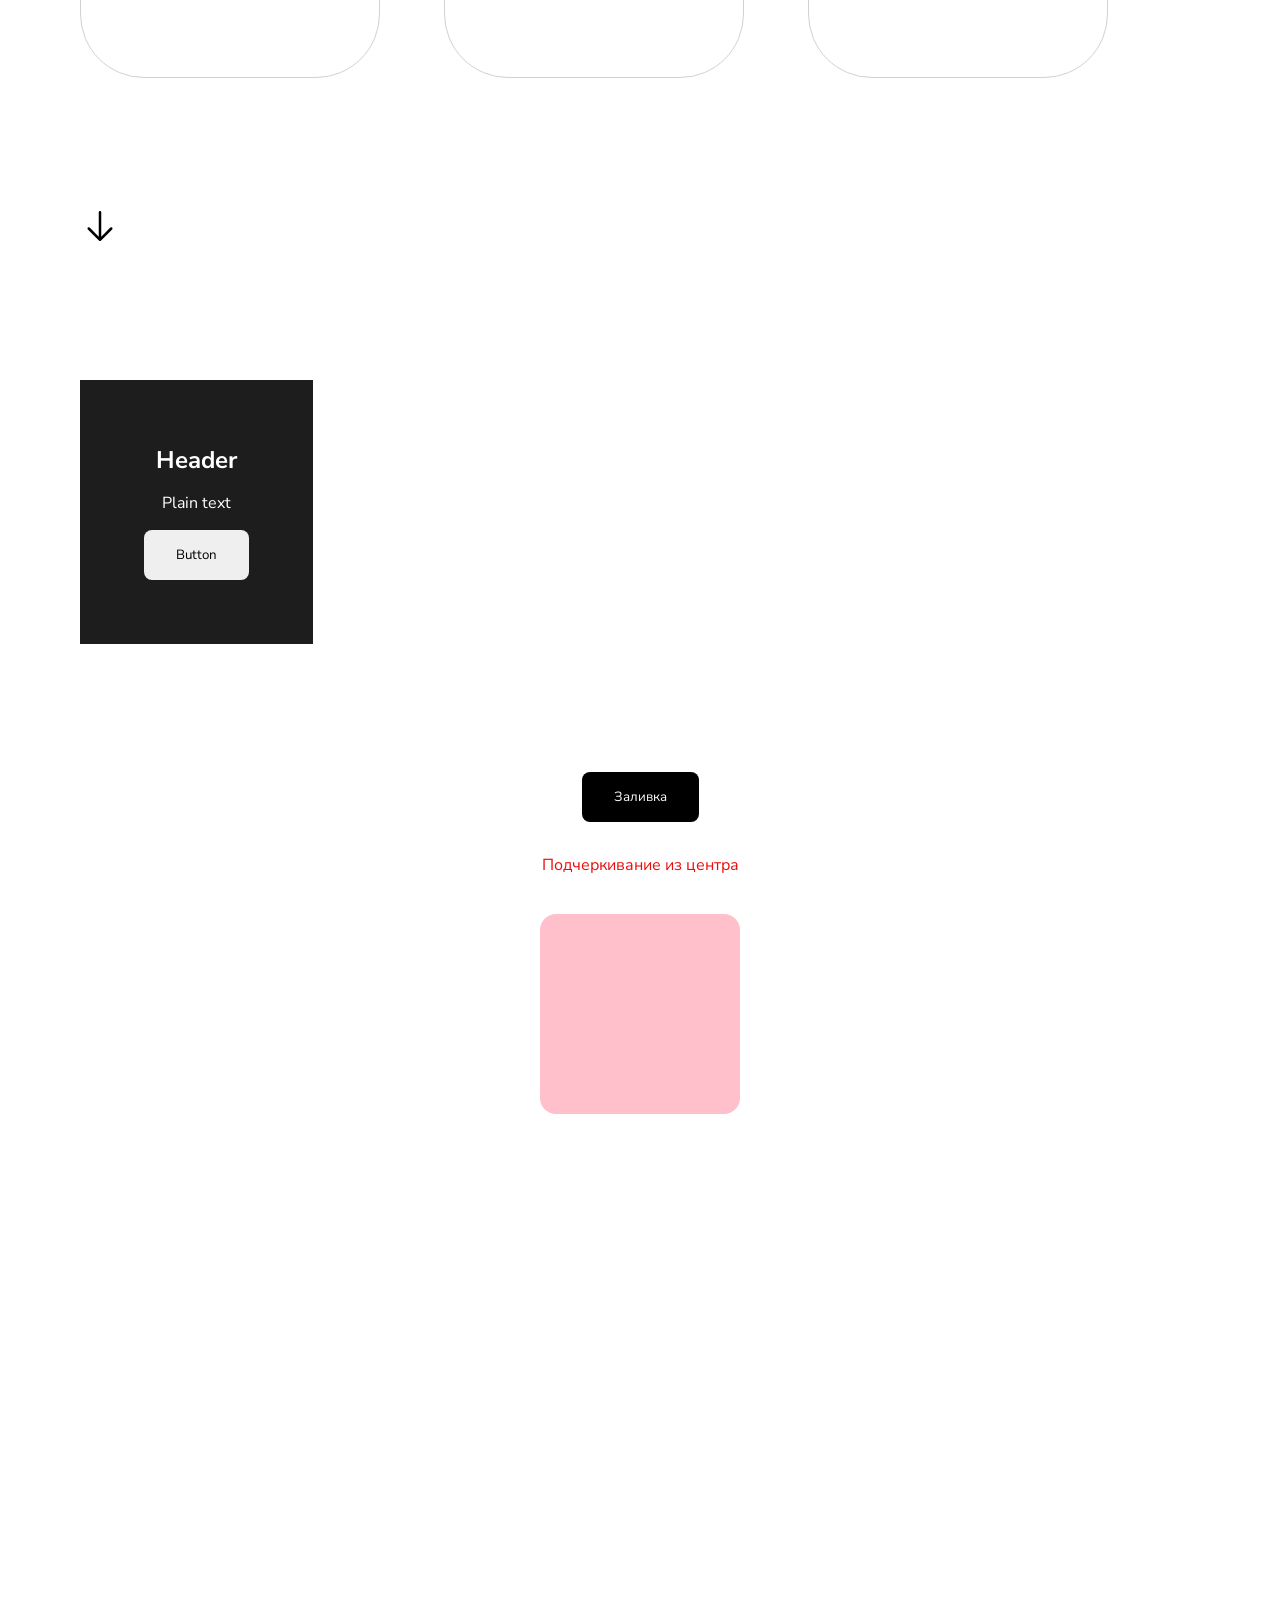
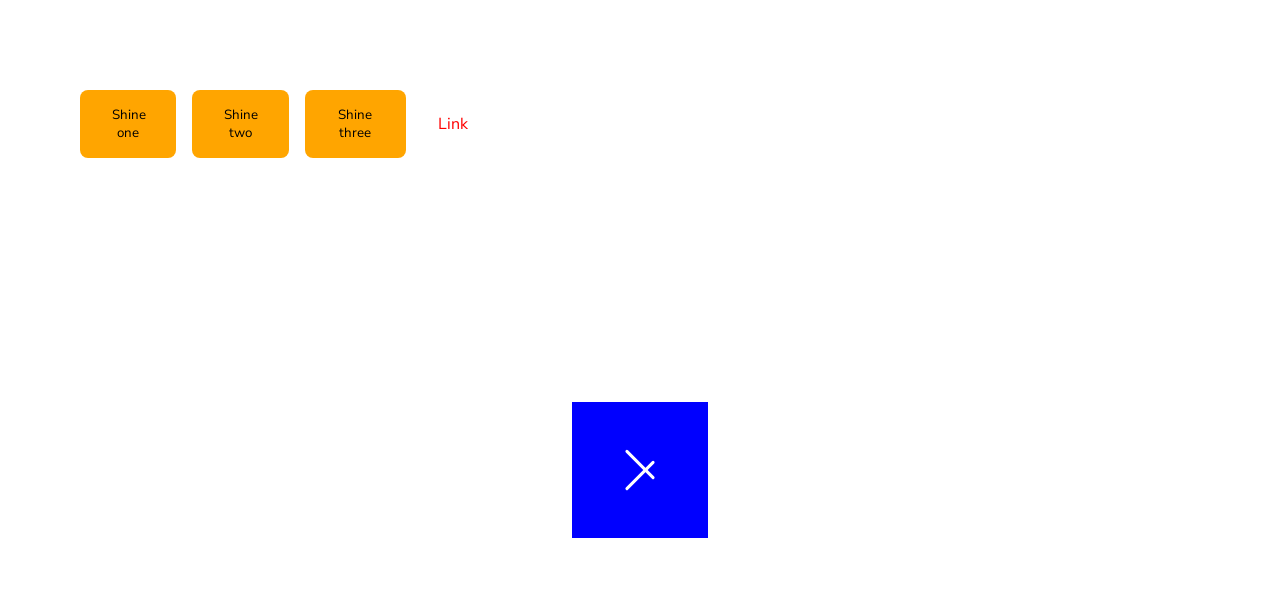
<file: animation-test.html>
<!DOCTYPE html>
<html lang="ru">
<head>
    <meta charset="UTF-8">
    <meta name="viewport" content="width=device-width, initial-scale=1.0">
    <title>Правозащитник</title>
    <link rel="stylesheet" href="style2.css">
    <meta property="og:title" content="Правозащитник">
    <meta property="og:description" content="Юридическая компания">
    <link rel="preconnect" href="https://fonts.googleapis.com">
    <link rel="preconnect" href="https://fonts.gstatic.com" crossorigin>
    <link href="https://fonts.googleapis.com/css2?family=Nunito+Sans:ital,opsz,wght@0,6..12,200..1000;1,6..12,200..1000&display=swap" rel="stylesheet">
</head>
<body>
    <main>
        <section>
            <div class="container">
                <div class="task_1">
                    <button class="animation1">Нажми меня</button>
                    <button class="animation2">Нажми меня</button>
                    <button class="animation3">Нажми меня</button>
                    <a href="#" class="link1">Ссылка анимированная</a>
                </div>
            </div>
        </section>
        <section>
            <div class="container">
                <div class="task_2">
                    <div class="cards">
                        <div class="card card-animation1">
                            <div class="image-wrapper"></div>
                            <h2 class="heading">Card 1</h2>
                            <p class="main-text">Plain text for the cards and it must be here</p>
                        </div>
                        <div class="card card-animation2">
                            <div class="image-wrapper"></div>
                            <h2 class="heading">Card 2</h2>
                            <p class="main-text">Plain text for the cards and it must be here</p>
                        </div>
                        <div class="card card-animation3">
                            <div class="image-wrapper"></div>
                            <h2 class="heading">Card 2</h2>
                            <p class="main-text">Plain text for the cards and it must be here</p>
                        </div>
                    </div>
                </div>
                <div class="task_2">
                    <div class="cards">
                        <div class="card card-animation4">
                            <div class="image-wrapper"></div>
                            <h2 class="heading">Card 1</h2>
                            <p class="main-text">Plain text for the cards and it must be here</p>
                        </div>
                        <div class="card card-animation5">
                            <div class="image-wrapper"></div>
                            <h2 class="heading">Card 2</h2>
                            <p class="main-text">Plain text for the cards and it must be here</p>
                        </div>
                        <div class="card-wrapper">
                            <div class="card-content">
                                <div class="card-front">
                                    <h2 class="heading">Card front</h2>
                                    <p class="main-text">Plain text for the cards and it must be here</p>
                                </div>
                                <div class="card-back">
                                    <h2 class="heading">Card back</h2>
                                    <p class="main-text">Plain text for the cards and it must be here</p>
                                </div>
                            </div>
                        </div>
                    </div>
                </div>
            </div>
        </section>
        <section>
            <div class="container">
                <div class="task_3">
                    <div class="preloader_1"></div>
                    <button class="pulse-btn">Я пульсирую</button>
                </div>
            </div>
        </section>
        <section>
            <div class="container">
                <div class="task_4">
                    <div class="block block1">
                        <h2>Name</h2>
                        <p>Text</p>
                    </div>
                    <div class="block block2">
                        <h2>Name</h2>
                        <p>Text</p>
                    </div>
                    <div class="block block3">
                        <h2>Name</h2>
                        <p>Text</p>
                    </div>
                </div>
            </div>
        </section>
        <section>
            <div class="container">
                <div class="task_5">
                    <svg class="arrow" xmlns="http://www.w3.org/2000/svg" width="40" height="40" fill="#000000" viewBox="0 0 256 256"><path d="M205.66,149.66l-72,72a8,8,0,0,1-11.32,0l-72-72a8,8,0,0,1,11.32-11.32L120,196.69V40a8,8,0,0,1,16,0V196.69l58.34-58.35a8,8,0,0,1,11.32,11.32Z"></path></svg>
                </div>
            </div>
        </section>
        <section>
            <div class="container">
                <div class="task_6">
                    <div class="animated-block">
                        <h2 class="animated-header">Header</h2>
                        <p class="animated-text">Plain text</p>
                        <button class="animated-button">Button</button>
                    </div>
                </div>
            </div>
        </section>
        <section>
            <div class="container">
                <div class="task_7">
                    <button class="first"><span>Заливка</span></button>
                    <a href="#" class="underline-center">Подчеркивание из центра</a>
                    <div class="shadow-fly"></div>
                    <div class="anim-image-wrapper">
                        <h2 class="anim-image-head">Header</h2>
                        <p class="anim-image-text">Plain text under the header letters, wow!</p>
                    </div>
                </div>
            </div>
        </section>
        <section>
            <div class="container">
                <div class="task_8">
                    <div class="shine-btns">
                        <button class="shine shine1">Shine one</button>
                        <button class="shine shine2">Shine two</button>
                        <button class="shine shine3">Shine three</button>
                    </div>
                    <nav>
                        <a href="#" class="nav-link link-anim1"><span>Link</span></a>
                    </nav>
                    <div class="animated-images">
                        <div class="animated-image-item">
                            <h2 class="item-header">Image 1</h2>
                        </div>
                        <div class="animated-image-item">
                            <h2 class="item-header">Image 2</h2>
                        </div>
                        <div class="animated-image-item">
                            <h2 class="item-header">Image 3</h2>
                        </div>
                    </div>
                </div>
            </div>
        </section>
        <section>
            <div class="task_9">
                <div class="burger-wrapper">
                    <button class="burger active" type="button" aria-label="Открыть меню">
                        <span class="burger-line"></span>
                        <span class="burger-line"></span>
                        <span class="burger-line"></span>
                    </button>
                </div>
            </div>
        </section>
    </main>
</body>
</html>
</file>
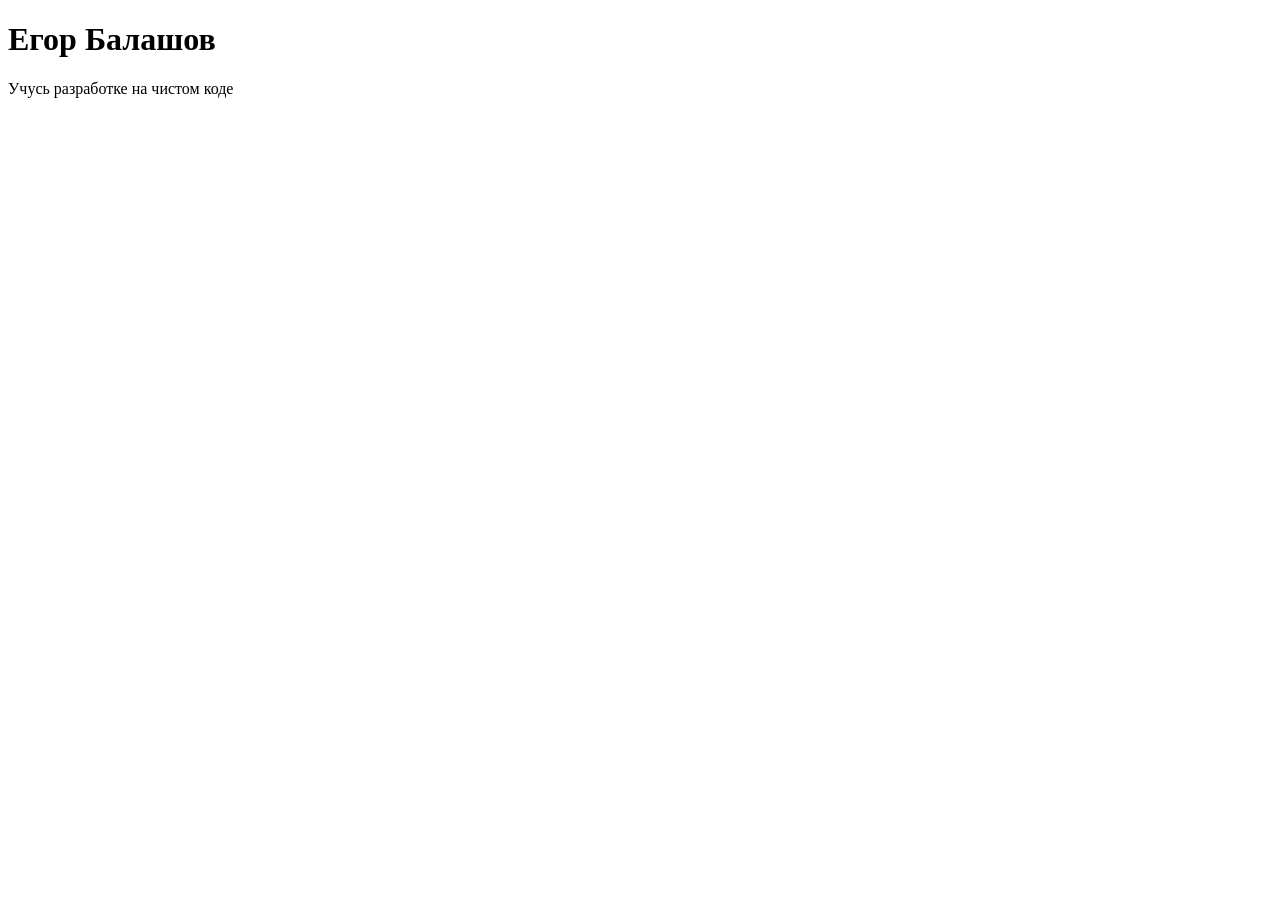
<file: info.html>
<!DOCTYPE html>
<html lang="en">
<head>
    <meta charset="UTF-8">
    <meta name="viewport" content="width=device-width, initial-scale=1.0">
    <title>Stage 0</title>
</head>
<body>
    <h1>Егор Балашов</h1>
    <p>Учусь разработке на чистом коде</p>
    <!-- cmd + / = комментировать -->
    <!-- cmd + z / + y = отменить/вернуть -->
    <!-- cmd + d = выделить такие же слова -->
    <!-- option + arrows = переместить строку вверх/вниз  -->
    <!-- shift + option + arrows = дублировать строку вверх/вниз -->
    <!-- cmd + \ = добавить ещё окно -->
    <!-- option + click = выделить несколько строк -->
</body>
</html>
</file>
<file: main-style.css>
:root {
    --blue: #4F8FF0;
    --black: #010101;
    --white: #E6E6E6;
    --black-text: #222222;
}

* {
    box-sizing: border-box;
    margin: 0;
    padding: 0;
    font-family: "Nunito Sans", sans-serif;
    font-optical-sizing: auto;
    font-style: normal;
    text-decoration: none;
}

.container {
    width: 100%;
    max-width: 1390px;      /* твоя максимальная ширина с десктопа */
    margin-inline: auto;    /* центрирование (современный аналог margin: 0 auto) */
    padding-inline: 1rem;
}

header {
    display: flex;
    flex-direction: column;
    position: fixed;
    width: 100%;    /* твоя максимальная ширина с десктопа */
    z-index: 10;
    margin-inline: auto;    /* центрирование (современный аналог margin: 0 auto) */
}

.wrapper-head-first {
    width: 100%;
    max-width: 1390px;      /* твоя максимальная ширина с десктопа */
    margin-inline: auto;    /* центрирование (современный аналог margin: 0 auto) */
    display: flex;
    margin: 0 auto;
    justify-content: space-between;
    align-items: center;
    padding: 1rem 1rem;
}

.wrapper-head-second {
    width: 100%;
    max-width: 1390px;      /* твоя максимальная ширина с десктопа */
    margin-inline: auto;    /* центрирование (современный аналог margin: 0 auto) */
    display: flex;
    justify-content: space-between;
    align-items: center;
    padding: 1.25rem 1rem 1.25rem 1rem;
}

.header_first-line {
    background: var(--black);
}

.header_second-line {
    background-color: #010101C2;
    backdrop-filter: blur(4px);
}

.phone-text {
    font-weight: 600;
    line-height: 120%;
    color: white;
    font-size: 0.875rem;
}

.header_links {
    display: flex;
    gap: 1rem;
}

.header_phone {
    display: flex;
    align-items: center;
    gap: .5rem;
}

.header_mail {
    display: none;
    align-items: center;
    gap: .5rem;
}

.header_link {
    font-weight: 700;
    font-size: 0.875rem;
    line-height: 120%;
    text-align: right;
    color: var(--blue);
}

.logo-main {
    font-weight: 900;
    line-height: 150%;
    text-transform: uppercase;
    color: var(--blue);
    margin-bottom: -.5rem;
    font-size: clamp(1.375rem, 4vw, 1.75rem);
}

.logo-descript {
    font-weight: 900;
    line-height: 150%;
    text-transform: lowercase;
    color: white;
    font-size: clamp(1rem, 3vw, 1.25rem);
}

.logo {
    display: flex;
    flex-direction: column;
}

.white-text {
    color: white;
}

.blue-text {
    color: var(--blue);
}

.hero {
    padding: 12rem 0 4rem 0;
    height: 100svh;
    background-image: url('./images/BG-hero.png');
    background-position: left;
    background-size: cover;
    display: flex;
    flex-direction: column;
    align-items: center;
    justify-content: center;
}

.hero_content {
    display: flex;
    flex-direction: column;
    gap: 2rem;
    align-items: center;
    justify-content: center;
    text-align: center;
    width: 100%;
}

.hero_text {
    display: flex;
    flex-direction: column;
    align-items: center;
    justify-content: center;
    gap: .5rem;
}

h1 {
    font-size: clamp(1.75rem, 4vw, 3.5rem);
    text-transform: uppercase;
    font-weight: 600;
    color: var(--blue);
    line-height: 150%;
}

.hero_subtitle {
    font-weight: 300;
    font-size: clamp(1.125rem, 2vw, 2rem);
    line-height: 150%;
    text-transform: uppercase;
    color: white;
}

.hero .main-text {
    color: white;
}

.main-text {
    max-width: 800px;
    font-weight: 400;
    line-height: 150%;
    color: var(--black-text);
    font-size: clamp(1rem, 1.5vw, 1.25rem);
}

button {
    padding: 1rem 1.75rem;
    font-weight: 900;
    font-size: 0.75rem;
    text-transform: uppercase;
    text-align: center;
    line-height: 120%;
    border: none;
}

.button_blue {
    background: var(--blue);
    color: white;
    transition: 0.2s ease-in-out;
}

.button_blue:hover {
    border: 2px solid #4F8FF0;
    color: #4F8FF0;
    background: #FFFFFF;
}

.button_gray {
    background: var(--white);
    color: var(--black-text);
    transition: 0.2s ease-in-out;
}

.button_gray:hover {
    background: #FFFFFF;
    border: 2px solid #E6E6E6;
}

nav {
    display: none;
    gap: 2rem;
}

.header_nav-item {
    position: relative;
    font-weight: 700;
    font-size: 1.125rem;
    color: white;
    transition: 0.2s ease-in-out;
    overflow: visible;
}

.header_nav-item:hover {
    color: var(--blue);
}

.header_nav-item::before {
    content: '';
    width: 100%;
    height: 2px;
    position: absolute;
    left: 0;
    bottom: 0;
    background: var(--blue);
    transform: scaleX(0);
    transition: 0.2s ease-in-out;
}

.header_nav-item:focus {
    opacity: .9;
}

.header_nav-item:hover::before {
    transform: scaleX(1);
}

.services {
    padding: 2.5rem 0;
    background: #F7F7F7;
}

.services .container {
    display: flex;
    flex-direction: column;
    align-items: center;
    gap: 1.5rem;
}

.services_cards {
    display: flex;
    gap: 1.5rem;
    overflow: scroll;
    width: 100%;
}

.services_card {
    min-width: 15.625rem;
    padding: 1.5rem 1rem 2rem 1rem;
    background: #FFFFFF;
    text-align: center;
    display: flex;
    flex-direction: column;
    align-items: center;
    gap: 1rem;
    transition: 0.2s ease-in-out;
    position: relative;
}

.hover-square {
    position: absolute;
    width: 30px;
    height: 30px;
    border-top: 2px solid #FFFFFF;
    border-left: 2px solid #FFFFFF;
}

.border-hover {
    width: 100%;
    height: 100%;
    left: 0;
    top: 0;
}

.left-top {
    left: 1rem;
    top: 1rem;
}

.right-top {
    right: 1rem;
    top: 1rem;
    rotate: 90deg;
}

.right-bot {
    right: 1rem;
    bottom: 1rem;
    rotate: 180deg;
}

.left-bot {
    left: 1rem;
    bottom: 1rem;
    rotate: 270deg;
}

.services_card:hover {
    background: #4F8FF0;
}

.services_card:hover h3 {
    color: #FFFFFF;
}

.services_card:hover p {
    color: #FFFFFF;
}

.services_card:hover path {
    fill: #FFFFFF;
}

.services_card-text {
    text-align: center;
    display: flex;
    flex-direction: column;
    align-items: center;
    gap: 0.625rem;
}

.border-hover {
    position: absolute;
    width: 100%;
    height: 100%;
}

.heading {
    display: flex;
    flex-direction: column;
    align-items: center;
    text-align: center;
    gap: 1rem;
}

.small-line {
    width: 50px;
    height: 3px;
    background: var(--blue);
}

h3 {
    font-weight: 800;
    line-height: 120%;
    font-size: 1.25rem;
}

h2 {
    font-weight: 800;
    line-height: 150%;
    text-transform: uppercase;
    font-size: clamp(1.25rem, 2vw, 1.75rem);
}

.small-text {
    font-weight: 400;
    line-height: 120%;
    font-size: clamp(0.875rem, 3vw, 1rem);
    max-width: 800px;
}

.about-us {
    padding: 2.5rem 0;
    background: white;
}

.about-us_content {
    display: flex;
    justify-content: space-between;
    gap: 4rem;
}

.about-us .heading {
    text-align: start;
    align-items: flex-start;
}

.about-us_buttons {
    display: flex;
    width: 100%;
    flex-direction: column;
    gap: 1.5rem;
    align-items: center;
    justify-content: center;
}

.about-us_content img {
    display: none;
    width: 100%;
}

.team {
    background: #F7F7F7;
    padding: 2.5rem 0;
}

.team .container {
    display: flex;
    flex-direction: column;
    align-items: center;
    gap: 3rem;
}

.team_member {
    min-width: 250px;
    display: flex;
    flex-direction: column;
    align-items: center;
    gap: 0rem;
}

.team_members {
    display: flex;
    gap: 1.5rem;
    justify-content: flex-start;
    width: 100%;
    overflow-y: hidden;
    overflow-x: auto;
}

h4 {
    font-weight: 700;
    line-height: 120%;
    font-size: 1rem;
    color: #222222;
}

.team_member-image img {
    width: 100%;
}

.team_member-image {
    height: 235px;
}

.team_member-text {
    display: flex;
    flex-direction: column;
    align-items: flex-start;
    padding: 1.5rem 1rem;
    background: #FFFFFF;
    width: 100%;
    text-align: center;
    gap: 0.625rem;
}

.team_member-text h4, .small-text {
    width: 100%;
}

.blog {
    padding: 2.5rem 0;
}

.blog .container {
    display: flex;
    flex-direction: column;
    align-items: center;
    gap: 3rem;
}

.blog_content {
    display: flex;
    width: 100%;
    gap: 1.5rem;
    overflow-x: auto;
    overflow-y: hidden;
}

.blog_content-item {
    display: flex;
    flex-direction: column;
    align-items: flex-start;
    gap: 1rem;
    text-align: start;
    min-width: 250px;
}

.blog_item-image {
    display: flex;
    width: 100%;
}

.blog_item-image img {
    width: 100%;
    height: auto;
}

.date-text {
    font-weight: 300;
    line-height: 120%;
    font-size: 0.75rem;
}

footer {
    background: #222222;
    padding: 2.5rem 0;
    color: white;
}

footer .container {
    display: flex;
    flex-direction: column;
    align-items: flex-start;
    gap: 2.5rem;
}

.gray-line {
    height: 1px;
    background: #8C8C8C;
    width: 100%;
}

.footer_info {
    display: flex;
    flex-direction: column;
    align-items: flex-start;
    gap: 1rem;
    height: 100%;
}

.footer_info-item {
    display: flex;
    align-items: center;
    gap: 1rem;
    position: sticky;
    bottom: 2rem;
}

.footer_info-icon {
    padding: 0.625rem;
    background: #2C2C2C;
    display: flex;
    align-items: center;
    justify-content: center;
}

.blog_content-item-wrapper {
    display: flex;
    flex-direction: column;
    gap: 1rem;
    align-items: flex-start;
}

.reviews {
    padding: 2.5rem 0;
    background-image: url(./images/RevBG.png);
    background-position: bottom;
    background-size: cover;
}

.reviews .heading {
    align-items: flex-start;
}

.reviews_comments {
    display: flex;
    width: 100%;
    gap: 1.5rem;
    overflow-y: hidden;
    overflow-x: auto;
}

.reviews_comment {
    min-width: 320px;
    display: flex;
    flex-direction: column;
    align-items: flex-start;
    gap: 1rem;
    padding: 1.5rem;
    background: #FFFFFF;
}

.reviews_comment-head {
    display: flex;
    gap: 1rem;
    align-items: center;
}

.review_avatar-wrapper {
    width: 50px;
    height: 50px;
    display: flex;
}

.review_comment-name {
    display: flex;
    flex-direction: column;
    gap: 0.25rem;
}

.reviews .container {
    display: flex;
    flex-direction: column;
    align-items: flex-start;
    gap: 3rem;
}

.underfooter {
    background: #181818;
    text-align: center;
    color: white;
}

.underfooter .container {
    padding: 1rem 0;
}

.underfooter a {
    color: white;
}

.footer_main-content {
    display: flex;
    flex-direction: column;
    align-items: flex-start;
    gap: 3rem;
}

.footer_user {
    display: flex;
    flex-direction: column;
    align-items: flex-start;
    gap: 1rem;
}

.footer_user-head {
    display: flex;
    flex-direction: column;
    align-items: flex-start;
    gap: 0.25rem;
}

.footer_nav {
    display: none;
}

.footer_link {
    font-size: 0.875rem;
    text-transform: uppercase;
    color: white;
    line-height: 120%;
    font-weight: 700;
}

@media (min-width: 1024px) {
    .footer_main-content {
        display: grid;
        grid-template-columns: 1fr 1fr;
        gap: 1.5rem
    }
    
    .underfooter .container {
        width: 100%;
        display: flex;
        flex-direction: row;
        align-items: center;
        justify-content: space-between;
    }

    .underfooter .small-text {
        width: auto;
    }

    .about-us_buttons {
        flex-direction: row;
        justify-content: flex-start;
    }

    .wrapper-head-first {
        width: 100%;
        max-width: 1390px;      /* твоя максимальная ширина с десктопа */
        margin-inline: auto;    /* центрирование (современный аналог margin: 0 auto) */
        padding-inline: 1rem;
    }

    .wrapper-head-second {
        width: 100%;
        max-width: 1390px;      /* твоя максимальная ширина с десктопа */
        margin-inline: auto;    /* центрирование (современный аналог margin: 0 auto) */
        padding-inline: 1rem;
    }

    .header_mail {
        display: flex;
    }

    .hero_content {
        gap: 2.875rem;
    }

    .heading {
        gap: 1.5rem;
    }

    .services .container {
        gap: 3rem;
    }

    .services_cards {
        display: grid;
        grid-template-columns: 1fr 1fr;
        gap: 1.5rem;
    }

    .services_card {
        padding: 1.185rem 2rem 2.5rem;
    }
}

@media (min-width: 1400px) {
    .header_first-line {
        width: 100%;
    }

    .header_second-line {
        width: 100%;
    }

    .services_cards {
        overflow: hidden;
    }
    
    .footer_nav {
        display: flex;
        flex-direction: column;
        gap: 1rem;
    }

    .footer_main-content {
        grid-template-columns: 1fr 1fr 1fr;
    }

    .about-us_content img {
        display: flex;
        width: 100%;
    }

    .wrapper-head-first {
        width: 100%;
        max-width: 1390px;      /* твоя максимальная ширина с десктопа */
        margin-inline: auto;    /* центрирование (современный аналог margin: 0 auto) */
        padding-inline: 1rem;
    }

    .about-us_content {
        display: grid;
        grid-template-columns: 1fr 1fr;
    }

    .wrapper-head-second {
        width: 100%;
        max-width: 1390px;      /* твоя максимальная ширина с десктопа */
        margin-inline: auto;    /* центрирование (современный аналог margin: 0 auto) */
        padding-inline: 1rem;
    }

    .header_burger-menu {
        display: none;
    }

    .hero-content {
        gap: 3rem;
    }

    .services_card {
        padding: 3.125rem 2rem 3.75rem;
    }

    .services_cards {
        grid-template-columns: 1fr 1fr 1fr;
    }

    nav {
        display: flex;
    }

    .team_members {
        display: grid;
        grid-template-columns: 1fr 1fr 1fr 1fr;
    }
}
</file>
<file: style2.css>
* {
    box-sizing: border-box;
    margin: 0;
    padding: 0;
    font-family: "Nunito Sans", sans-serif;
    font-optical-sizing: auto;
    font-style: normal;
    text-decoration: none;
}

.container {
    width: 100%;
    max-width: 1390px;      /* твоя максимальная ширина с десктопа */
    margin-inline: auto;    /* центрирование (современный аналог margin: 0 auto) */
    padding-inline: 1rem;
}

.task_1 {
    display: flex;
    gap: 4rem;
    padding: 4rem;
    align-items: center;
}

.task_2 {
    padding: 2rem;
}

button {
    padding: 1rem 2rem;
    border: none;
    border-radius: 0.5rem;
}

.animation1 {
    color: #FFFFFF;
    background: #1D1D1D;
    transition: 0.2s ease;
}

.animation1:hover {
    background: #515151;
}

.animation2 {
    color: #FFFFFF;
    background: #1D1D1D;
    transition: 0.2s ease;
}

.animation2:hover {
    color: #7070ff;
    border: 1px solid #7070ff;
}

.animation3 {
    color: #FFFFFF;
    background: #1D1D1D;
    transition: 0.2s cubic-bezier(1, 0.46, 0.12, 0.71);
}

.animation3:hover {
    background: #eb0c0c;
    transform: translateY(-10px);
}

.link1 {
    position: relative;
    text-decoration: none;
    color: #eb0c0c;
    overflow: hidden;
}

.link1:hover {
    color: #7070ff;
}

.link1::before {
    content: '';
    position: absolute;
    background: #eb0c0c;
    width: 100%;
    height: 2px;
    bottom: 0;
    transform: translateX(-100%);
    transition: transform 0.3s ease;
}

.link1:hover::before {
    transform: translateX(0);
    background: #7070ff;
}

.cards {
    display: flex;
    gap: 2rem;
}

.card {
    max-width: 300px;
    background: #D1D1D1;
    padding: 1rem;
    border-radius: 12px;
    display: flex;
    flex-direction: column;
    gap: 1rem;
}

.image-wrapper {
    width: 100%;
    height: 200px;
    background: white;
    border-radius: 12px;
}

.card-animation1, .card-animation2, .card-animation4, .card-animation6 {
    transition: 0.2s ease-in-out;
}

.card-animation5 {
    transition: 1s ease-out;
}

.card-animation3 {
    transition: 0.6s ease-in-out;
}

.card-animation1:hover {
    transform: scale(0.9) translateY(-3px);
}

.card-animation2:hover {
    transform: rotate(5deg) translateY(-20px);
    transform-origin: bottom right;
}

.card-animation3:hover {
    transform: rotateY(180deg);
}

.card-animation4:hover {
    transform: translateY(-5px) scale(1.05);
}

.card-animation5:hover {
    transform: rotate(360deg);
}

.card-wrapper {
    width: 300px;
    height: 300px;
    perspective: 1000px;
}

.card-content {
    position: relative;
    width: 100%;
    height: 100%;
    transition: transform 0.7s ease;
    transform-style: preserve-3d;
}

.card-wrapper:hover .card-content {
    transform: rotateY(180deg);
}

.card-front,
.card-back {
    position: absolute;
    width: 100%;
    height: 100%;
    border-radius: 16px;
    backface-visibility: hidden;
    display: flex;
    align-items: center;
    justify-content: center;
    flex-direction: column;
    box-shadow: 0 10px 25px rgba(0, 0, 0, 0.15);
    padding: 24px;
    box-sizing: border-box;
    text-align: center;
}

.card-back {
    transform: rotateY(180deg);
}

.task_3 {
    display: flex;
    align-items: center;
    gap: 4rem;
    padding: 4rem;
}

.preloader_1 {
    width: 200px;
    height: 200px;
    border-radius: 99px;
    border: 2rem red dotted;
    animation: preloader_1 2s linear infinite;
}

@keyframes preloader_1 {
    0% {
        transform: rotate(0deg);
    }
    100% {
        transform: rotate(360deg);
    }
}

.pulse-btn {
    position: relative;
    color: white;
    background: #7070ff;
    overflow: hidden;
    animation: pulse 1s ease-out infinite alternate;
}

@keyframes pulse {
    0% {
        scale: 1;
    }
    100% {
        scale: 1.05;
    }
}

.task_4 {
    display: flex;
    gap: 4rem;
    padding: 4rem;
}

.block {
    width: 300px;
    height: 300px;
    border: 1px solid #D1D1D1;
    display: flex;
    flex-direction: column;
    align-items: center;
    justify-content: center;
    border-radius: 4rem;
    transform: translateY(20%);
    opacity: 0;
    animation: load-top 0.3s ease-out forwards;
}

.block1 {
    animation-delay: 0.3s;
}

.block2 {
    animation-delay: 0.4s;
}

.block3 {
    animation-delay: 0.5s;
}

@keyframes load-top {
    0% {
        transform: translateY(20%);
        opacity: 0;
    }
    100% {
        transform: translateY(0);
        opacity: 1;
    }
}

.task_5 {
    padding: 4rem;
}

.arrow {
    animation: jump 1s ease-out infinite alternate;
}

@keyframes jump {
    0% {
        transform: translateY(0);
    }
    100% {
        transform: translateY(10px)
    }
}

.task_6 {
    padding: 4rem;
    display: flex;
}

.animated-block {
    padding: 4rem;
    background: #1D1D1D;
    color: white;
    display: flex;
    flex-direction: column;
    align-items: center;
    gap: 1rem;
}

.animated-header {
    transform: translateY(20%);
    opacity: 0;
    animation: load-top 0.6s ease-out forwards;
}

.animated-text {
    transform: translateY(20%);
    opacity: 0;
    animation: load-top 0.6s ease-out forwards;
    animation-delay: 0.3s;
}

.animated-button {
    transform: translateY(20%);
    opacity: 0;
    animation: load-top 0.6s ease-out forwards;
    animation-delay: 0.6s;
}

.task_7 {
    padding: 4rem;
    display: flex;
    align-items: center;
    gap: 2rem;
    flex-direction: column;
}

.task_8 {
    padding: 4rem;
    display: flex;
    align-items: center;
    gap: 2rem;
}

.first {
    color: white;
    background: black;
    position: relative;
    overflow: hidden;
}

.first::before {
    content: '';
    position: absolute;
    background: red;
    inset: 0;
    transform: translateY(100%);
    transition: transform 0.3s;
}

.first:hover::before {
    transform: translateY(0);
}

.underline-center {
    color: #eb0c0c;
    position: relative;
    text-align: center;
    padding-bottom: 6px;
}

.underline-center::before {
    content: '';
    position: absolute;
    width: 100%;
    height: 2px;
    bottom: 0;
    background: #eb0c0c;
    transform: scaleX(0);
    transition: 0.3s ease-out;
}

.underline-center:hover::before {
    transform: scaleX(1);
}

.shadow-fly {
    width: 200px;
    height: 200px;
    background: pink;
    border-radius: 1rem;
    transition: 0.4s ease-out;
}

.shadow-fly:hover {
    transform: translateY(-3px);
    box-shadow: 0px 0px 50px 0px rgba(34, 60, 80, 0.3);
}

.anim-image-wrapper {
    width: 300px;
    height: 300px;
    display: flex;
    flex-direction: column;
    align-items: center;
    justify-content: center;
    padding: 2rem;
    text-align: center;
    border-radius: 2rem;
    position: relative;
    background-image: url('https://avatars.mds.yandex.net/i?id=1a45b32b528d61e83b7f8f02a12510f678724d2d-7761683-images-thumbs&n=13');
}

.anim-image-head {
    transform: translateY(5px);
    opacity: 0;
    color: white;
    transition: 0.3s ease-out;
}

.anim-image-text {
    transform: translateY(5px);
    opacity: 0;
    color: white;
    transition: 0.3s ease-out;
}

.anim-image-wrapper::before {
    content: '';
    position: absolute;
    inset: 0;
    background: #00000050;
    border-radius: 2rem;
    opacity: 0;
    transition: 0.3s ease-out;
}

.anim-image-wrapper:hover::before {
    opacity: 1;
}

.anim-image-wrapper:hover .anim-image-head {
    animation: fade-top 0.5s ease-out forwards;
}

.anim-image-wrapper:hover .anim-image-text {
    animation: fade-top 0.5s ease-out forwards;
}

@keyframes fade-top {
    0% {
        transform: translateY(5px);
        opacity: 0;
    }
    100% {
        transform: translateY(0);
        opacity: 1;
    }
}

.shine-btns {
    display: flex;
    gap: 1rem;
}

.shine {
    background: orange;
    position: relative;
    overflow: hidden;
}

.shine1::before {
    content: '';
    position: absolute;
    background: #ffffff60;
    width: 200%;
    height: 20px;
    left: 0;
    rotate: 30deg;
    transform: translateY(-200%);
    transition: 0.5s ease-in-out;
    filter: blur(6px);
}

.shine1:hover::before {
    transform: translateY(500%);
}

.shine2::before {
    content: '';
    position: absolute;
    background: #ffffff;
    width: 50px;
    height: 50px;
    margin: auto auto;
    rotate: 30deg;
    bottom: -100%;
    opacity: 0;
    border-radius: 99px;
    filter: blur(6px);
    transition: 0.5s ease-in-out;
}

@keyframes shine-up {
    0% {
        transform: scale(0);
        opacity: 0;
    }

    50% {
        transform: scale(2);
        opacity: 1;
    }
    100% {
        transform: scale(5);
        opacity: 0;
    }
}

.shine2:hover::before {
    animation: shine-up 0.5s linear forwards;
}

.shine3::before {
    content: '';
    background: #ffffff50;
    position: absolute;
    inset: 0;
    transform: translateX(100%);
    transition: 0.3s ease-in-out;
}

.shine3::after {
    content: '';
    background: #ffffff50;
    position: absolute;
    inset: 0;
    transform: translateX(-100%);
    transition: 0.3s ease-in-out;
}

.shine3:hover::before {
    transform: translateX(-100%);
}

.shine3:hover::after {
    transform: translateX(100%);
}

nav {
    display: flex;
    flex-direction: column;
    gap: 2rem;
}

.nav-link {
    position: relative;
    color: red;
    overflow: hidden;
    transition: 0.3s ease-in-out;
}

.link-anim1 span {
    position: relative;
    z-index: 1;
}

.first span {
    position: relative;
    z-index: 1;
}

.link-anim1::before {
    content: '';
    position: absolute;
    transition: 0.3s ease-in-out;
    transform: translateY(100%);
    width: 100%;
    height: 100%;
    background: #1D1D1D;
}

.link-anim1:hover::before {
    transform: translateY(0);
}

.animated-images {
    display: grid;
    grid-template-columns: 1fr 1fr 1fr;
    gap: 2rem;
}

.animated-image-item {
    width: 300px;
    height: 300px;
    position: relative;
    display: flex;
    align-items: center;
    justify-content: center;
    background-image: url('https://t3.ftcdn.net/jpg/09/61/29/20/360_F_961292092_qwyT4C8uHJ7QhI7aAqYraDKC7xVhMWDR.jpg');
}

.animated-image-item::before {
    content: '';
    position: absolute;
    background: #22222280;
    width: 100%;
    height: 100%;
    left: 0;
    opacity: 0;
    transition: 0.3s ease-out;
}

.item-header {
    color: white;
    opacity: 0;
    position: relative;
    transition: 0.3s ease-out;
}

.animated-image-item:hover::before {
    opacity: 1;
}

.animated-image-item:hover .item-header {
    opacity: 1;
}

.task_9 {
    width: 100%;
    padding: 4rem;
    display: flex;
    justify-content: center;
    flex-direction: column;
    align-items: center;
}

.burger-wrapper {
    display: flex;
    padding: 2rem;
    justify-content: center;
    align-items: center;
    background: blue;
}

.burger-icon {
    width: 2rem;
    height: 2rem;
    display: flex;
    flex-direction: column;
    align-items: center;
    justify-content: center;
    gap: 0.5rem;
    will-change: transform, rotate, opacity;
}

.burger.active .burger-line:nth-child(1) {
    transform: translateY(13px) rotate(45deg);
}

.burger.active .burger-line:nth-child(2) {
    opacity: 0;                      /* средняя исчезает */
}

.burger.active .burger-line:nth-child(3) {
    transform: translateY(-13px) rotate(-45deg);
}

.burger {
    /* сброс стилей кнопки */
    border: none;
    background: blue;
    padding: 1rem;
    cursor: pointer;

    /* размеры иконки */
    width: 40px;
    height: 40px;
    display: flex;
    flex-direction: column;
    justify-content: space-between;  /* равномерно распределит 3 полоски */
    box-sizing: content-box;         /* чтобы padding не влиял на 40px высоты иконки */
}

.burger-line {
    width: 100%;
    height: 3px;                     /* толщина полоски */
    background: #fff;
    border-radius: 2px;
    transition: transform 0.3s ease, opacity 0.3s ease;
    transform-origin: center;        /* вращаем строго от центра */
}
</file>
